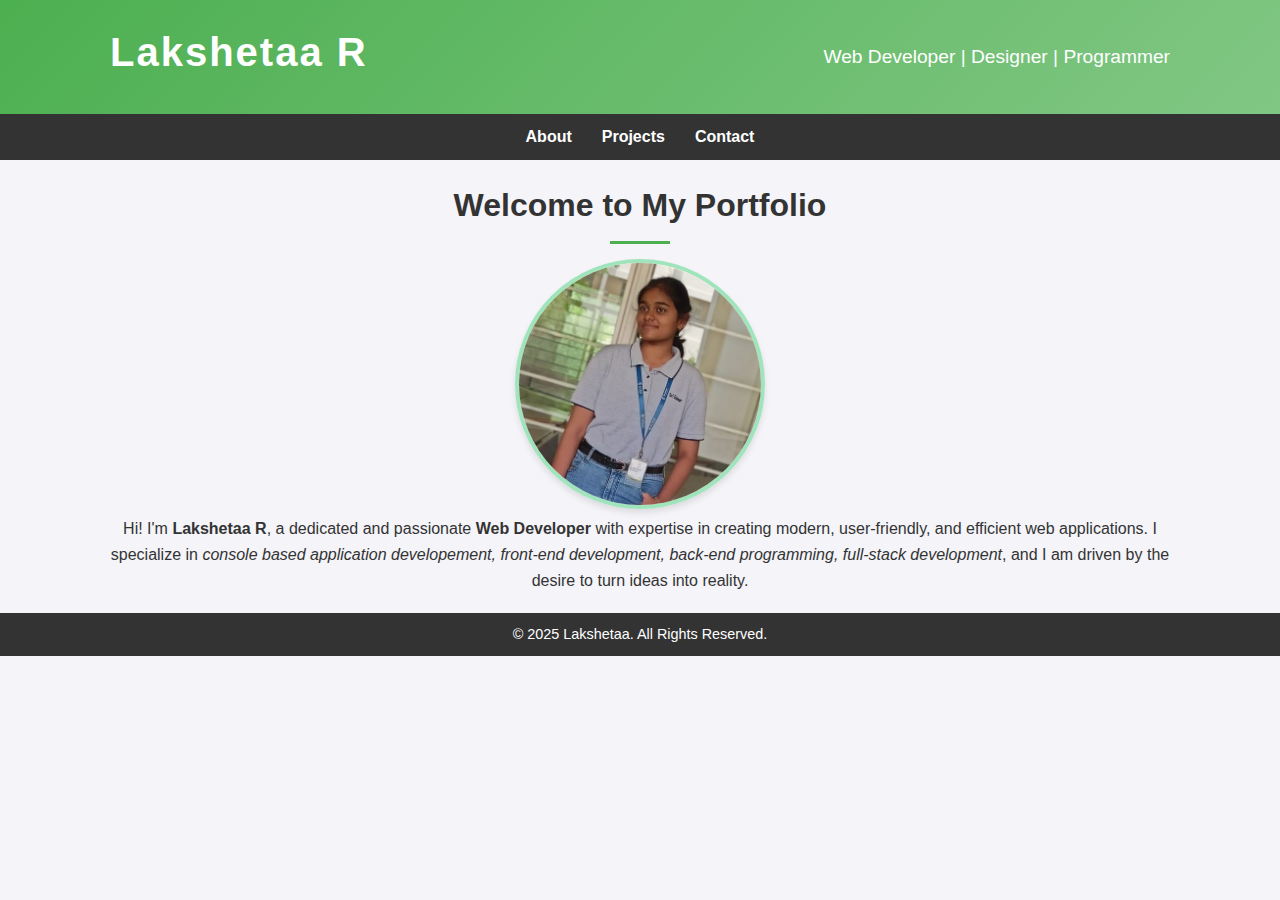
<file: index.html>
<!DOCTYPE html>
<html lang="en">
<head>
    <meta charset="UTF-8">
    <meta name="viewport" content="width=device-width, initial-scale=1.0">
    <title>Home - Professional Portfolio</title>
    <link rel="stylesheet" href="styles.css">
</head>
<body>
    <header>
        <div class="container">
            <div class="profile-container">                
                <h1>Lakshetaa R</h1> <p>Web Developer | Designer | Programmer</p>
            </div>
        </div>
    </header>
    <nav>
        <ul>
            <li><a href="about.html">About</a></li>
            <li><a href="projects.html">Projects</a></li>
            <li><a href="contact.html">Contact</a></li>
        </ul>
    </nav>
    <main class="home_container">
        <h2>Welcome to My Portfolio</h2>
        <img src="profile.jpg" alt="Your Profile Photo" class="profile-photo">
        <p>
            Hi! I'm <strong>Lakshetaa R</strong>, a dedicated and passionate <strong>Web Developer</strong> with expertise in creating modern, user-friendly, and efficient web applications. 
            I specialize in <em>console based application developement, front-end development, back-end programming, full-stack development</em>, and I am driven by the desire to turn ideas into reality.
        </p>
    
    </main>    
    <footer>
        <p>&copy; 2025 Lakshetaa. All Rights Reserved.</p>
    </footer>
</body>
</html>
</file>
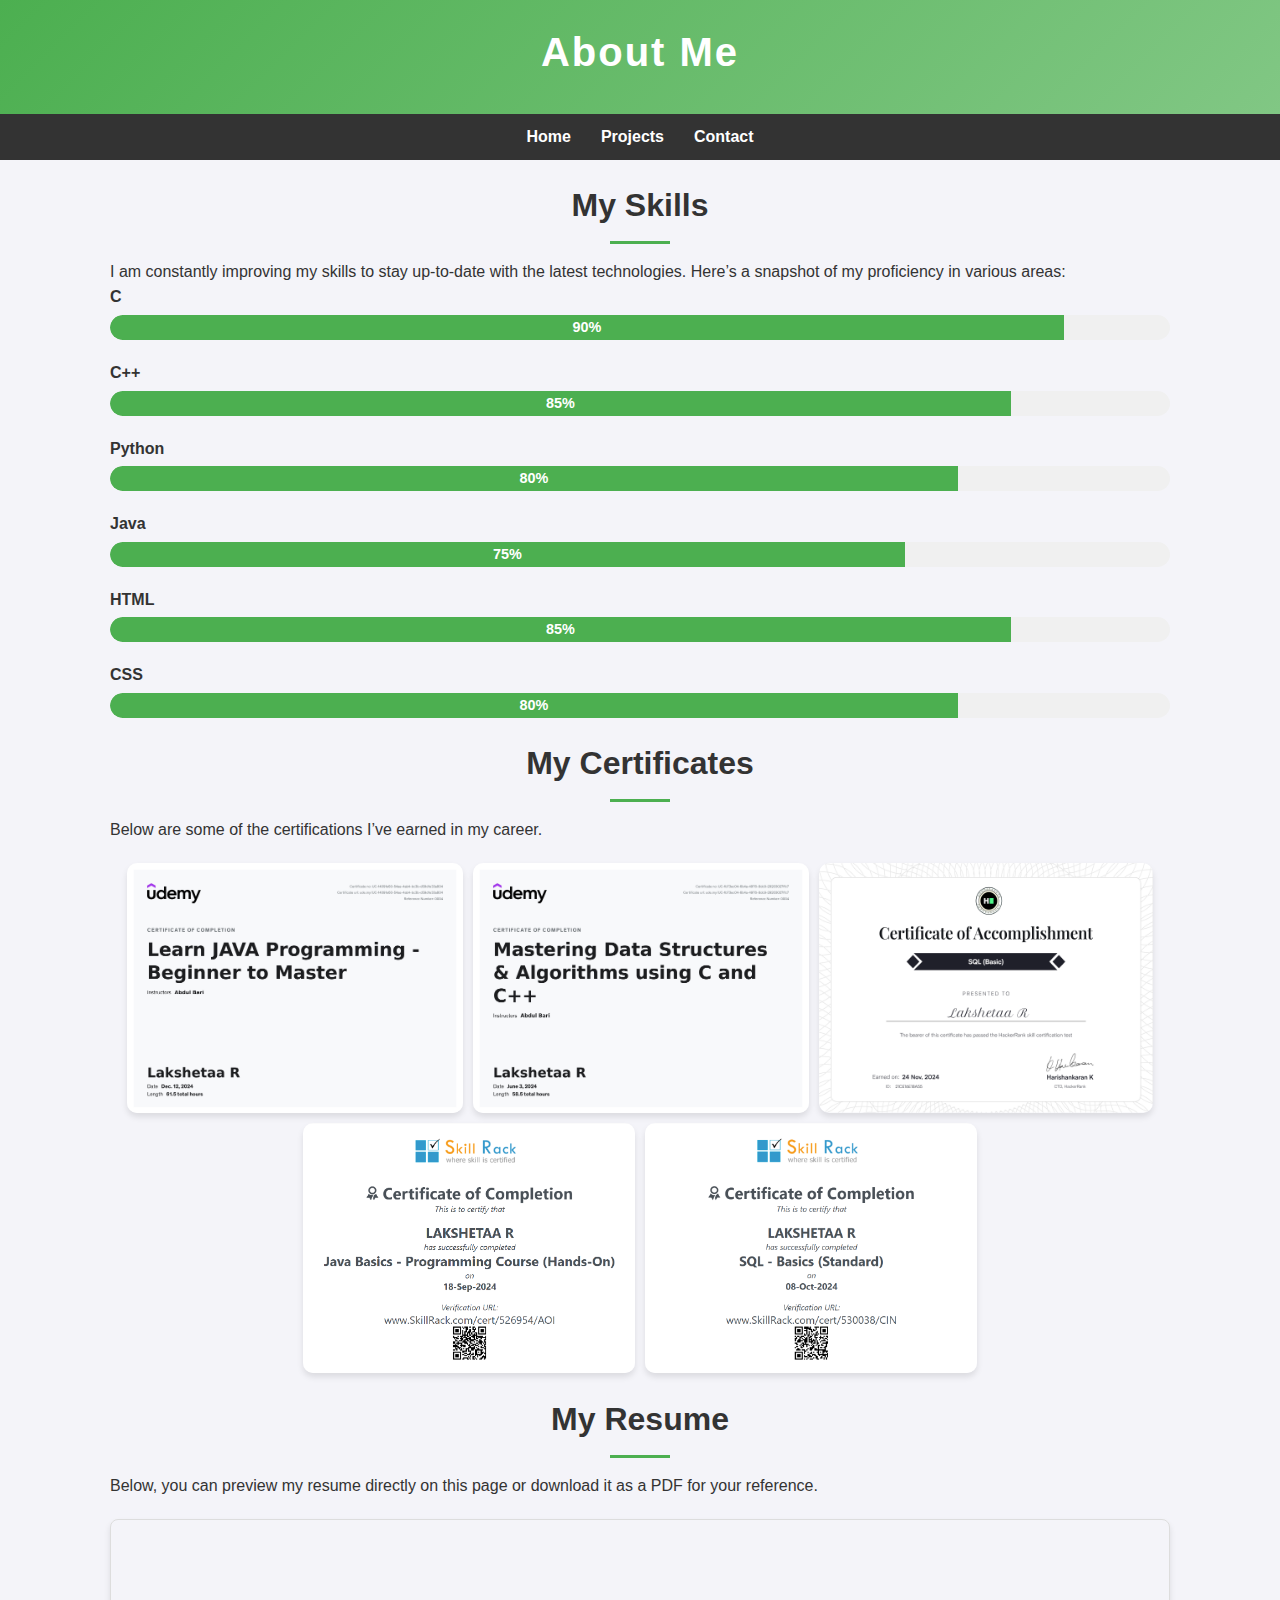
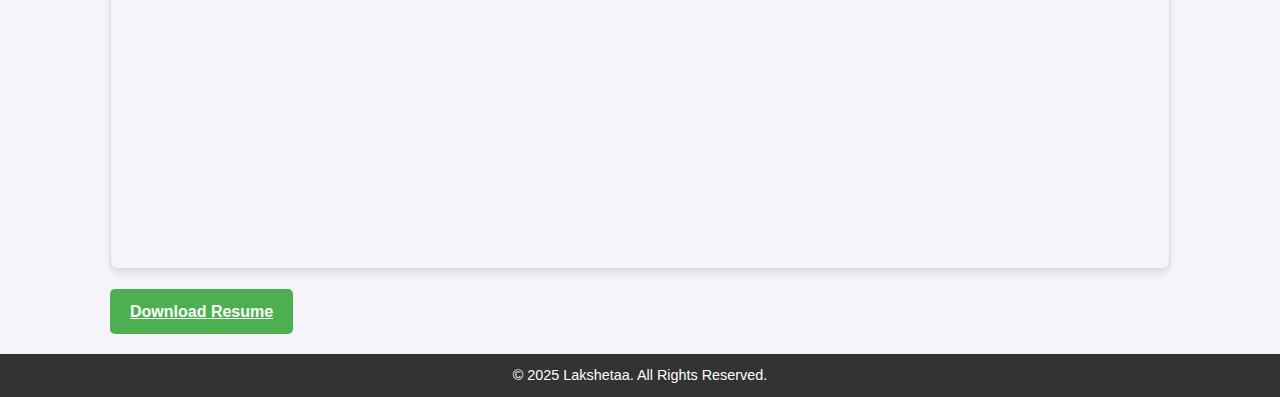
<file: about.html>
<!DOCTYPE html>
<html lang="en">
<head>
    <meta charset="UTF-8">
    <meta name="viewport" content="width=device-width, initial-scale=1.0">
    <title>About Me - Professional Portfolio</title>
    <link rel="stylesheet" href="styles.css">
</head>
<body>
    <header>
        <div class="container">
            <h1>About Me</h1>
        </div>
    </header>
    <nav>
        <ul>
            <li><a href="index.html">Home</a></li>
            <li><a href="projects.html">Projects</a></li>
            <li><a href="contact.html">Contact</a></li>
        </ul>
    </nav>
    <main class="container">
        <section>
            <h2>My Skills</h2>
            <p>I am constantly improving my skills to stay up-to-date with the latest technologies. Here’s a snapshot of my proficiency in various areas:</p>
            <div class="skill">
                <span>C</span>
                <div class="progress">
                    <div class="progress-bar" style="width: 90%;">90%</div>
                </div>
            </div>
            <div class="skill">
                <span>C++</span>
                <div class="progress">
                    <div class="progress-bar" style="width: 85%;">85%</div>
                </div>
            </div>
            <div class="skill">
                <span>Python</span>
                <div class="progress">
                    <div class="progress-bar" style="width: 80%;">80%</div>
                </div>
            </div>
            <div class="skill">
                <span>Java</span>
                <div class="progress">
                    <div class="progress-bar" style="width: 75%;">75%</div>
                </div>
            </div>
            <div class="skill">
                <span>HTML</span>
                <div class="progress">
                    <div class="progress-bar" style="width: 85%;">85%</div>
                </div>
            </div>
            <div class="skill">
                <span>CSS</span>
                <div class="progress">
                    <div class="progress-bar" style="width: 80%;">80%</div>
                </div>
            </div>
        </section>

        <section>
            <h2>My Certificates</h2>
            <p>Below are some of the certifications I’ve earned in my career.</p>
            <br>
            <div class="certificates">
                <img src="java_cer.jpg" alt="Certificate 1">
                <img src="DSA_cer.jpg" alt="Certificate 2">
                <img src="SQL_cer_!.png" alt="Certificate 3">
                <img src="java_cer_2.png" alt="Certificate 4">
                <img src="SQL_cer_2.png" alt="Certificate 5">
            </div>
        </section>
        <br>
        <section>
            <h2>My Resume</h2>
            <p>
                Below, you can preview my resume directly on this page or download it as a PDF for your reference.
            </p>
            <div class="resume-container">
                <iframe src="Lakshetaa-23CS076.pdf" frameborder="0" class="resume-preview"></iframe>
            </div>
            <a href="Lakshetaa-23CS076.pdf" download class="btn">Download Resume</a>
        </section>
        
    </main>
    <footer>
        <p>&copy; 2025 Lakshetaa. All Rights Reserved.</p>
    </footer>
</body>
</html>
</file>
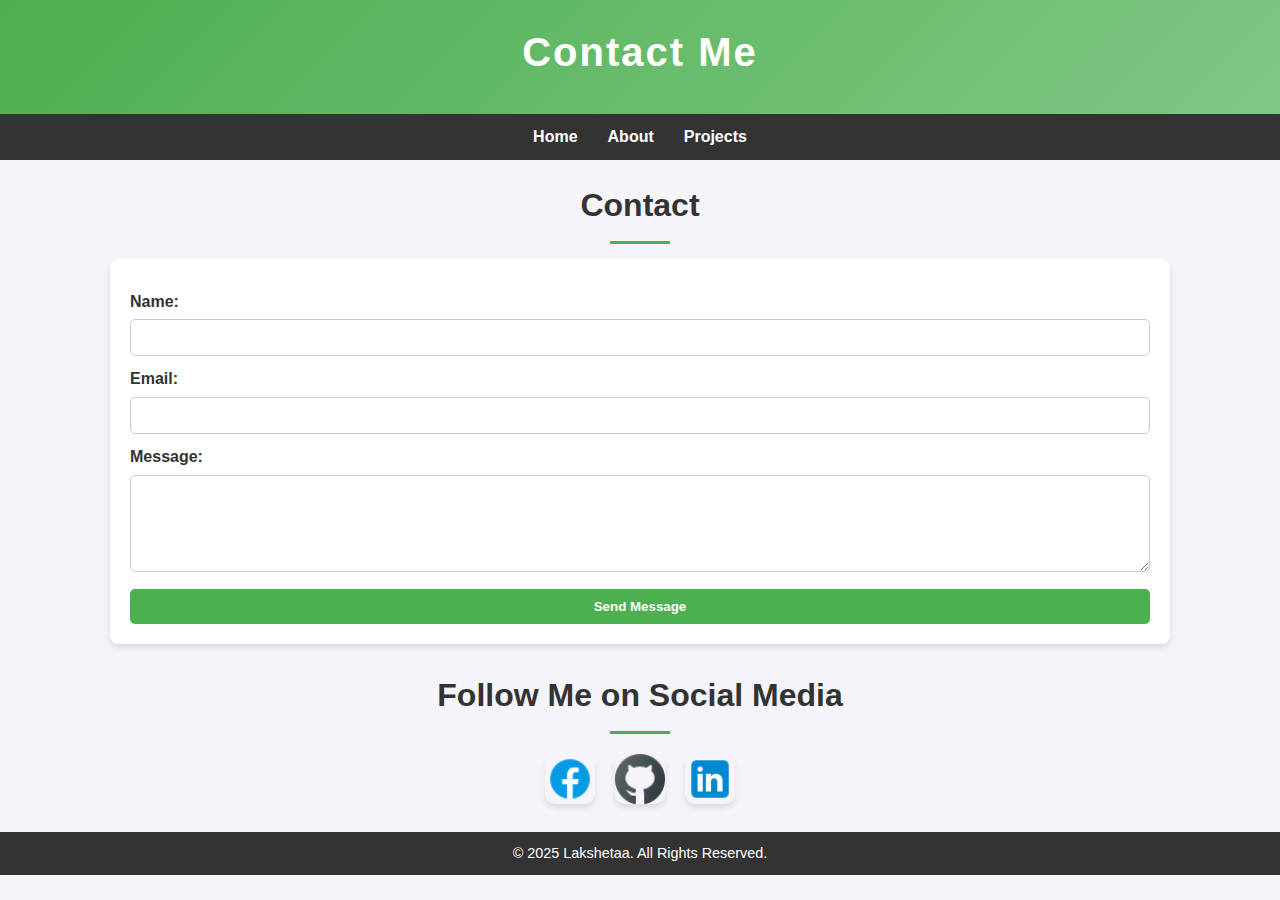
<file: contact.html>
<!DOCTYPE html>
<html lang="en">
<head>
    <meta charset="UTF-8">
    <meta name="viewport" content="width=device-width, initial-scale=1.0">
    <title>Contact - Professional Portfolio</title>
    <link rel="stylesheet" href="styles.css">
</head>
<body>
    <header>
        <div class="container">
            <h1>Contact Me</h1>
        </div>
    </header>
    <nav>
        <ul>
            <li><a href="index.html">Home</a></li>
            <li><a href="about.html">About</a></li>
            <li><a href="projects.html">Projects</a></li>
        </ul>
    </nav>
    <main class="container">
        <h2>Contact</h2>
        <form action="#">
            <label for="name">Name:</label>
            <input type="text" id="name" name="name" >
            <label for="email">Email:</label>
            <input type="email" id="email" name="email" >
            <label for="message">Message:</label>
            <textarea id="message" name="message" rows="5" ></textarea>
            <button type="submit" class="btn">Send Message</button>
        </form>
        <br>
        <section>
            <h2>Follow Me on Social Media</h2>
            <div class="socials">
                <a href="https://www.facebook.com/profile.php?id=61552622861222" target="_blank">
                    <img src="icons8-facebook-48.png" alt="Facebook Logo">
                </a>
                <a href="https://github.com/Lakshetaa" target="_blank">
                    <img src="icons8-github-logo-48.png" alt="Github Logo">
                </a>
                <a href="https://www.linkedin.com/in/lakshetaa-r-341b06291/" target="_blank">
                    <img src="icons8-linkedin-48.png" alt="LinkedIn Logo">
                </a>
            </div>
        </section>
    </main>
    <footer>
        <p>&copy; 2025 Lakshetaa. All Rights Reserved.</p>
    </footer>
</body>
</html>
</file>
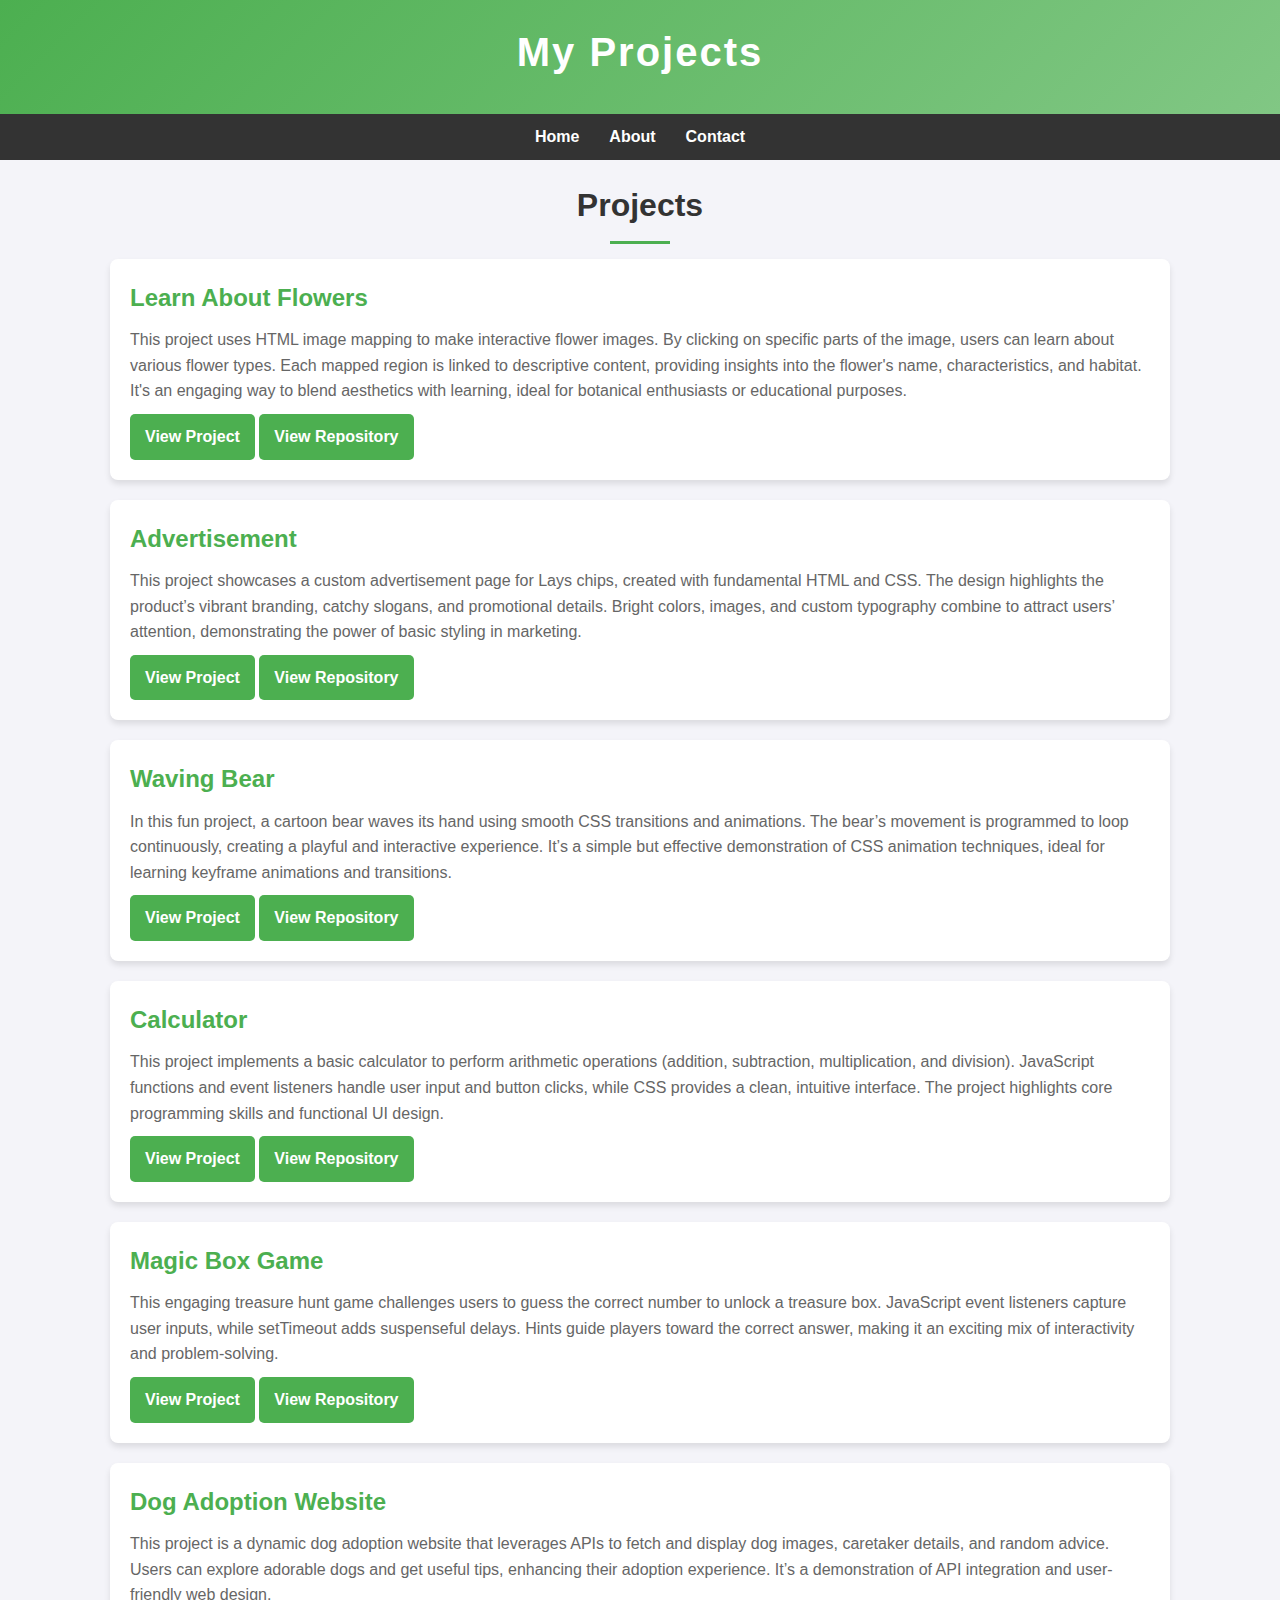
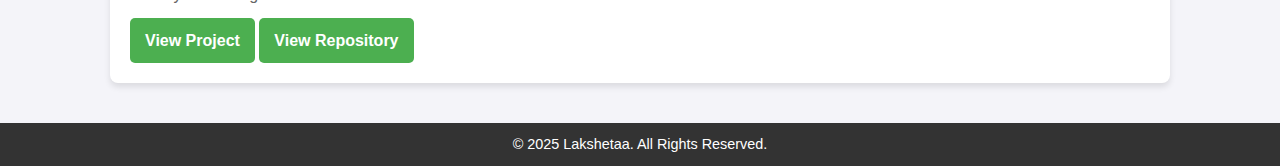
<file: projects.html>
<!DOCTYPE html>
<html lang="en">
<head>
    <meta charset="UTF-8">
    <meta name="viewport" content="width=device-width, initial-scale=1.0">
    <title>Projects - Professional Portfolio</title>
    <link rel="stylesheet" href="styles.css">
</head>
<body>
    <header>
        <div class="container">
            <h1>My Projects</h1>
        </div>
    </header>
    <nav>
        <ul>
            <li><a href="index.html">Home</a></li>
            <li><a href="about.html">About</a></li>
            <li><a href="contact.html">Contact</a></li>
        </ul>
    </nav>
    <main class="container">
        <h2>Projects</h2>
        <div class="project">
            <h3>Learn About Flowers</h3>
            <p>This project uses HTML image mapping to make interactive flower images. By clicking on specific parts of the image, users can learn about various flower types. Each mapped region is linked to descriptive content, providing insights into the flower's name, characteristics, and habitat. It's an engaging way to blend aesthetics with learning, ideal for botanical enthusiasts or educational purposes.</p>
            <a href="https://lakshetaa.github.io/Tast_4_Mapping/" target="_blank" class="btn">View Project</a>
            <a href="https://github.com/Lakshetaa/Tast_4_Mapping" target="_blank" class="btn">View Repository</a>
        </div>
        <div class="project">
            <h3>Advertisement</h3>
            <p>This project showcases a custom advertisement page for Lays chips, created with fundamental HTML and CSS. The design highlights the product’s vibrant branding, catchy slogans, and promotional details. Bright colors, images, and custom typography combine to attract users’ attention, demonstrating the power of basic styling in marketing.</p>
            <a href="https://lakshetaa.github.io/Task_3_Advertisement/" target="_blank" class="btn" >View Project</a>
            <a href="https://github.com/Lakshetaa/Task_3_Advertisement" target="_blank" class="btn" >View Repository</a>
        </div>
        <div class="project">
            <h3>Waving Bear</h3>
            <p>In this fun project, a cartoon bear waves its hand using smooth CSS transitions and animations. The bear’s movement is programmed to loop continuously, creating a playful and interactive experience. It’s a simple but effective demonstration of CSS animation techniques, ideal for learning keyframe animations and transitions.</p>
            <a href="https://lakshetaa.github.io/Task_5_Animated_Emoji/" target="_blank" class="btn" >View Project</a>
            <a href="https://github.com/Lakshetaa/Task_5_Animated_Emoji" target="_blank" class="btn" >View Repository</a>
        </div>
        <div class="project">
            <h3>Calculator</h3>
            <p>This project implements a basic calculator to perform arithmetic operations (addition, subtraction, multiplication, and division). JavaScript functions and event listeners handle user input and button clicks, while CSS provides a clean, intuitive interface. The project highlights core programming skills and functional UI design.</p>
            <a href="https://lakshetaa.github.io/Task_6_Cal/" target="_blank" class="btn" >View Project</a>
            <a href="https://github.com/Lakshetaa/Task_6_Cal" target="_blank" class="btn" >View Repository</a>
        </div>
        <div class="project">
            <h3>Magic Box Game</h3>
            <p>This engaging treasure hunt game challenges users to guess the correct number to unlock a treasure box. JavaScript event listeners capture user inputs, while setTimeout adds suspenseful delays. Hints guide players toward the correct answer, making it an exciting mix of interactivity and problem-solving.</p>
            <a href="https://lakshetaa.github.io/Task_7_Game/" target="_blank" class="btn" >View Project</a>
            <a href="https://github.com/Lakshetaa/Task_7_Game" target="_blank" class="btn" >View Repository</a>
        </div>
        <div class="project">
            <h3>Dog Adoption Website</h3>
            <p>This project is a dynamic dog adoption website that leverages APIs to fetch and display dog images, caretaker details, and random advice. Users can explore adorable dogs and get useful tips, enhancing their adoption experience. It’s a demonstration of API integration and user-friendly web design.</p>
            <a href="https://lakshetaa.github.io/Task_8_API/" target="_blank" class="btn" >View Project</a>
            <a href="https://github.com/Lakshetaa/Task_8_API" target="_blank" class="btn" >View Repository</a>
        </div>
    </main>
    <footer>
        <p>&copy; 2025 Lakshetaa. All Rights Reserved.</p>
    </footer>
</body>
</html>
</file>
<file: styles.css>
* {
    margin: 0;
    padding: 0;
    box-sizing: border-box;
}

.home_container{
    text-align: center;
    max-width: 1100px;
    margin: auto;
    padding: 20px;
}
body {
    font-family: 'Roboto', sans-serif;
    line-height: 1.6;
    color: #333;
    background: #f4f4f9;
    margin: 0;
}

.profile-container {
    display: flex;
    flex-direction: row;
    justify-content: space-between;
    align-items: center;
}

.profile-photo {
    width: 250px;
    height: 250px;
    border-radius: 50%;
    border: 4px solid #a0e4bc;
    box-shadow: 0 4px 6px rgba(0, 0, 0, 0.1);
    object-fit: cover;
    transition: transform 0.3s, box-shadow 0.3s;
}

.profile-photo:hover {
    transform: scale(1.05);
    box-shadow: 0 6px 10px rgba(0, 0, 0, 0.15);
}

header {
    background: linear-gradient(135deg, #4caf50, #81c784);
    color: #fff;
    text-align: center;
}

header h1 {
    font-size: 2.5rem;
    margin-bottom: 10px;
    letter-spacing: 2px;
}

header p {
    font-size: 1.2rem;
}

nav {
    background: #333;
    color: #fff;
}

nav ul {
    display: flex;
    justify-content: center;
    list-style: none;
    padding: 10px 0;
}

nav ul li {
    margin: 0 15px;
}

nav ul li a {
    color: #fff;
    text-decoration: none;
    font-weight: bold;
    transition: color 0.3s;
}

nav ul li a:hover {
    color: #4caf50;
}

.container {
    max-width: 1100px;
    margin: auto;
    padding: 20px;
}

h2 {
    font-size: 2rem;
    color: #333;
    margin-bottom: 15px;
    text-align: center;
    position: relative;
}

h2::after {
    content: '';
    display: block;
    width: 60px;
    height: 3px;
    background: #4caf50;
    margin: 10px auto;
}

.skill {
    margin-bottom: 20px;
}

.skill span {
    font-weight: bold;
    color: #333;
    display: inline-block;
    margin-bottom: 5px;
}

.progress {
    background: #f0f0f0;
    border-radius: 20px;
    overflow: hidden;
    height: 25px;
    width: 100%;
}

.progress-bar {
    background: #4caf50;
    height: 100%;
    color: #fff;
    text-align: center;
    line-height: 25px;
    font-size: 0.9rem;
    font-weight: bold;
    border-radius: 20px 0 0 20px;
}

.certificates {
    height: 500px;
    width: 100%;
    display: flex;
    flex-wrap: wrap;
    align-content: center;
    justify-content: center;
    gap: 10px;
    padding: 20px 0;
    scrollbar-width: thin;
    scrollbar-color: #4caf50 #f0f0f0;
}

.certificates img {
    height: 250px;
    width: auto;
    border-radius: 10px;
    box-shadow: 0 4px 6px rgba(0, 0, 0, 0.1);
    transition: transform 0.3s;
}

.certificates img:hover {
    transform: scale(1.2);
}

.resume-container {
    margin: 20px 0;
    border: 1px solid #ddd;
    box-shadow: 0 4px 6px rgba(0, 0, 0, 0.1);
    overflow: hidden;
    border-radius: 8px;
    height: 350px; 
}

.resume-preview {
    width: 100%;
    height: 100%;
    border: none;
}

.btn {
    display: inline-block;
    background: #4caf50;
    color: #fff;
    padding: 10px 20px;
    border-radius: 5px;
    font-weight: bold;
    transition: background 0.3s;
}

.btn:hover {
    background: #388e3c;
}

.project {
    background: #fff;
    border-radius: 8px;
    box-shadow: 0 4px 6px rgba(0, 0, 0, 0.1);
    margin-bottom: 20px;
    padding: 20px;
    transition: transform 0.3s, box-shadow 0.3s;
}

.project h3 {
    margin-bottom: 10px;
    font-size: 1.5rem;
    color: #4caf50;
}

.project p {
    margin-bottom: 10px;
    color: #666;
}

.project .btn {
    display: inline-block;
    padding: 10px 15px;
    background: #4caf50;
    color: #fff;
    text-decoration: none;
    border-radius: 5px;
    transition: background 0.3s;
}

.project .btn:hover {
    background: #388e3c;
}

.project:hover {
    transform: translateY(-5px);
    box-shadow: 0 6px 10px rgba(0, 0, 0, 0.15);
}

form {
    background: #fff;
    padding: 20px;
    border-radius: 8px;
    box-shadow: 0 4px 6px rgba(0, 0, 0, 0.1);
}

form label {
    font-weight: bold;
    display: block;
    margin-top: 10px;
}

form input,
form textarea,
form button {
    width: 100%;
    margin-top: 5px;
    padding: 10px;
    border: 1px solid #ccc;
    border-radius: 5px;
}

form textarea {
    resize: vertical;
}

form button {
    background: #4caf50;
    color: #fff;
    border: none;
    cursor: pointer;
    margin-top: 10px;
    transition: background 0.3s;
}

form button:hover {
    background: #388e3c;
}

.socials {
    display: flex;
    gap: 20px;
    justify-content: center;
    margin-top: 20px;
}

.socials a img {
    width: 50px;
    height: 50px;
    transition: transform 0.3s, box-shadow 0.3s;
    border-radius: 10px;
    box-shadow: 0 4px 6px rgba(0, 0, 0, 0.1);
}

.socials a img:hover {
    transform: scale(1.1);
    box-shadow: 0 6px 10px rgba(0, 0, 0, 0.2);
}

footer {
    background: #333;
    color: #fff;
    text-align: center;
    padding: 10px 0;
    margin-bottom: 0px;
    font-size: 0.9rem;
}

@media (max-width: 768px) {
    header h1 {
        font-size: 2rem;
    }

    nav ul {
        flex-direction: column;
    }

    nav ul li {
        margin: 10px 0;
    }

    .project {
        padding: 15px;
    }
}
</file>
